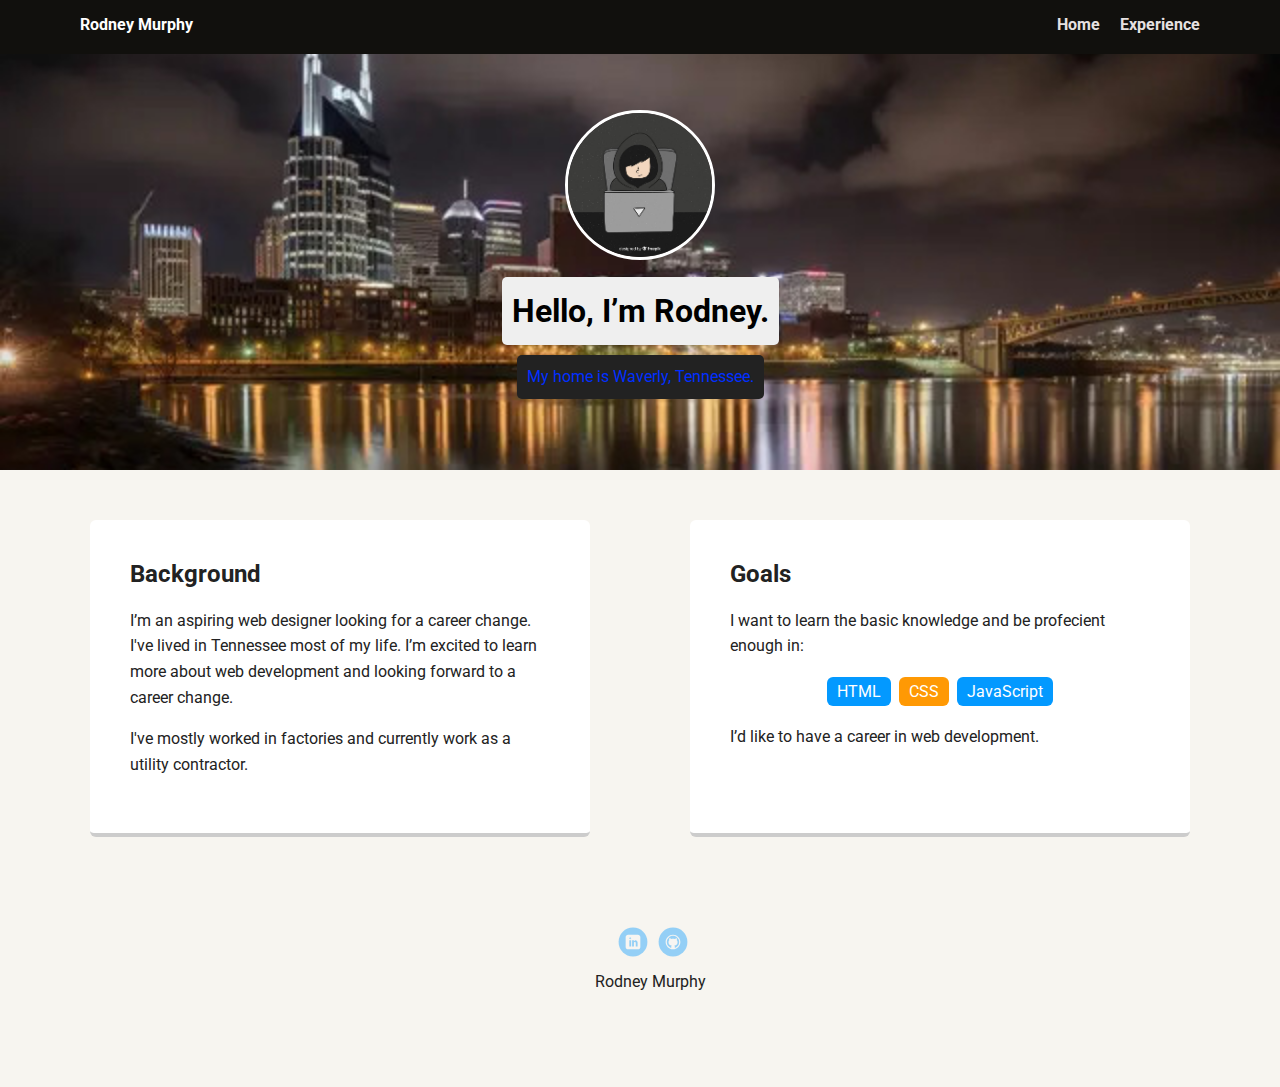
<file: index.html>
<!doctype html>
<html lang="en">
<head>
  <meta charset="utf-8">
  <title>Rodney Murphy's Profile</title>
  <meta name="viewport" content="width=device-width, initial-scale=1.0">
  <link rel="stylesheet" href="styles.css">
  <link href="https://fonts.googleapis.com/css?family=Muli%7CRoboto:400,300,500,700,900" rel="stylesheet"></head>
  <body>

    <div class="main-nav">
        <ul class="nav">
          <li class="name">Rodney Murphy</li>
          <li><a href="#">Home</a></li>
          <li><a href="experience.html">Experience</a></li>
        </ul>
    </div>

    <header>
      <img src="images/me.jpg" alt="Avatar image for Rodney" class="profile-image">
      <h1 class="tag name">Hello, I’m Rodney.</h1>
      <p class="tag location">My home is Waverly, Tennessee.</p>
    </header>

    <main class="flex">
      <div class="card">
        <h2>Background</h2>
        <p>I’m an aspiring web designer looking for a career change. I've lived in Tennessee most of my life. I’m excited to learn more about web development and looking forward to a career change.</p>
        <p>I've mostly worked in factories and currently work as a utility contractor.</p>
      </div> 

      <div class="card">
        <h2>Goals</h2>
        <p>I want to learn the basic knowledge and be profecient enough in:</p>
        <ul class="skills">
          <li>HTML</li>
          <li>CSS</li>
          <li>JavaScript</li>
        </ul>
        <p>I’d like to have a career in web development. </p>
      </div> 

    </main>
    <footer>
      <ul>
        <li><a href="https://www.linkedin.com/in/rodney-murphy-jr-1b7b9394/" class="social linkedin">LinkedIn</a></li>
        <li><a href="https://github.com/RodneyM23" class="social github">Github</a></li>
      </ul>
      <p class="copyright">Rodney Murphy</p>
    </footer>
  </body>
  </html>
</file>
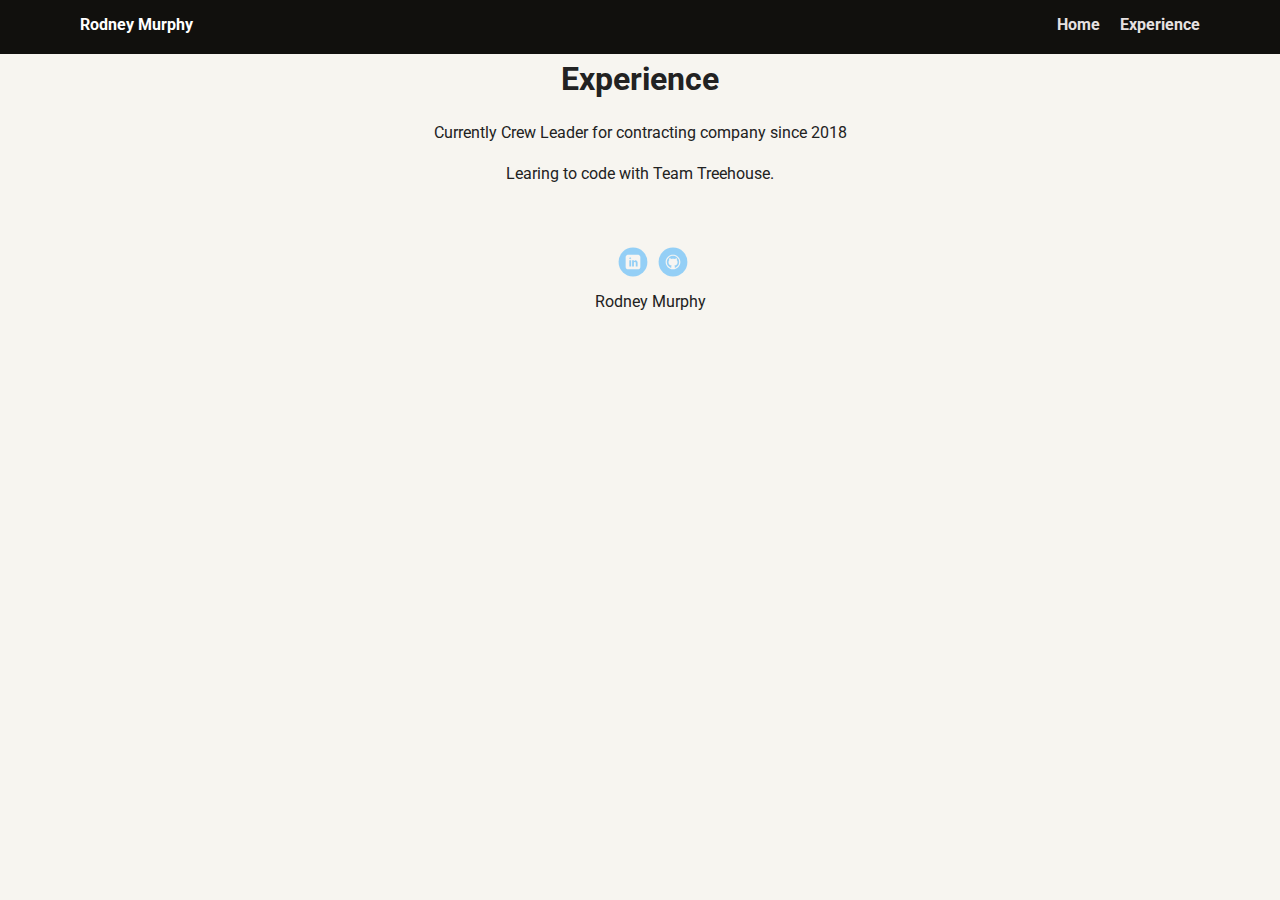
<file: experience.html>
<!doctype html>
<html lang="en">
<head>
  <meta charset="utf-8">
  <title>Experience</title>
  <link rel="stylesheet" href="styles.css">
  <link href="https://fonts.googleapis.com/css?family=Muli%7CRoboto:400,300,500,700,900" rel="stylesheet">

    </head>
    <body>
        <div class="main-nav">
            <ul class="nav">
              <li class="name">Rodney Murphy</li>
              <li><a href="index.html">Home</a></li>
              <li><a href="experience.html">Experience</a></li>
            </ul>
        </div>
    <main>
        <section>
        <br>
        <h1>Experience</h1>
        <p>Currently Crew Leader for contracting company since 2018</p>
        <p>Learing to code with Team Treehouse.</p>
     </section>

    </main>
    <footer>
      <ul>
        <li><a href="https://www.linkedin.com/in/rodney-murphy-jr-1b7b9394/" class="social linkedin">LinkedIn</a></li>
        <li><a href="https://github.com/RodneyM23" class="social github">Github</a></li>
      </ul>
      <p class="copyright">Rodney Murphy</p>
    </footer>
  </body>
  </html>
</file>
<file: styles.css>
/* Global Layout Set-up */
* { 
  box-sizing: border-box;
}
  
body {
  margin: 0;
  padding: 0;
  text-align: center;
  font-family: 'Roboto', sans-serif;
  color: #222;
  background: #f7f5f0;
}
/* Link Styles */

a {
  text-decoration: none;
  color: #e6e1e1;
}
a:hover {
  color: #060116;
}

/* Section Styles */

.main-nav {
  width: 100%;
  background: rgb(17, 16, 13);
  min-height: 30px;
  padding: 10px;
  position: fixed;
  text-align: center;
}
.nav {
  display: flex;
  justify-content: space-around;
  font-weight: 700;
  list-style-type: none;
  margin: 0 auto;
  padding: 0;
}

.nav .name {
    display: block;
    margin-right: auto;
    color: white;
}
.nav li {
  padding: 5px 10px 10px 10px;
}
.nav a {
  transition: all .5s;
}
.nav a:hover {
  color: white
}

header {
  text-align: center;
  background: url('images/tennessee.jpg') no-repeat top center ;
  background-size: cover;
  overflow: hidden;
  padding-top: 60px;
}
header {
  line-height: 1.5;
}
header .profile-image {
  margin-top: 50px;
  width: 150px;
  height: 150px;
  border-radius: 50%;
  border: 3px solid white;
  transition: all .5s;
}
header .profile-image:hover {
  transform: scale(1.2) rotate(5deg);
}
.tag {
  background-color: #efefef;
  color: black;
  padding: 10px;
  border-radius: 5px;
  display: table;
  margin: 10px auto;
} 
.location {
  background-color: #222;
  color: rgb(0, 47, 255);
}
.card {
  margin: 30px;
  padding: 20px 40px 40px;
  max-width: 500px;
  text-align: left;
  background: #fff;
  border-bottom: 4px solid #ccc;
  border-radius: 6px;
  transition: all .5s;
}
.card:hover {
  border-color: #99a3ff;
}

ul.skills {
  padding: 0;
  text-align: center;
}

.skills li {
  border-radius: 6px;
  display: inline-block;
  background: #ff9904;
  color: white;
  padding: 5px 10px;
  margin: 2px;
}

.skills li:nth-child(odd) {
  background: #0399ff;
}

footer {
  width: 100%;
  min-height: 30px;
  padding: 20px 0 40px 20px;
}

footer .copyright {
  top: -8px;
  font-size: .75em;
}

footer ul {
  list-style-type: none;
  margin: 0;
  padding: 0;
}

footer ul li {
  display: inline-block;
}

a.social {
  display: inline-block;
  text-indent: -9999px;
  margin-left: 5px;
  width: 30px;
  height: 30px;
  background-size: 30px 30px;
  opacity: .4;
  transition: all .5s;
}
a.twitter {
  background-image: url(images/twitter.svg);
}
a.linkedin {
  background-image: url(images/linkedin.svg);
}
a.github {
  background-image: url(images/github.svg);
}
a.social:hover {
  opacity: 1;
}
.clearfix {
  clear: both;
}

/* Styles for larger screens */
@media screen and (min-width: 720px) {
  
  .flex {
      display: -ms-flexbox;      /* TWEENER - IE 10 */
      display: flex; 
      max-width: 1200px;
      -ms-flex-pack: distribute;
      justify-content: space-around;
      margin: 0 auto;
  }

  header {
    min-height: 470px;
  }

  .nav {
    max-width: 1200px;
    padding: 0 30px;
  }


  main {
    padding-top: 20px;
  }

  main p {
    line-height: 1.6em;
  }

  footer {
    font-size: 1.3em;
    max-width: 1200px;
    margin: 40px auto;
  }

}
</file>
